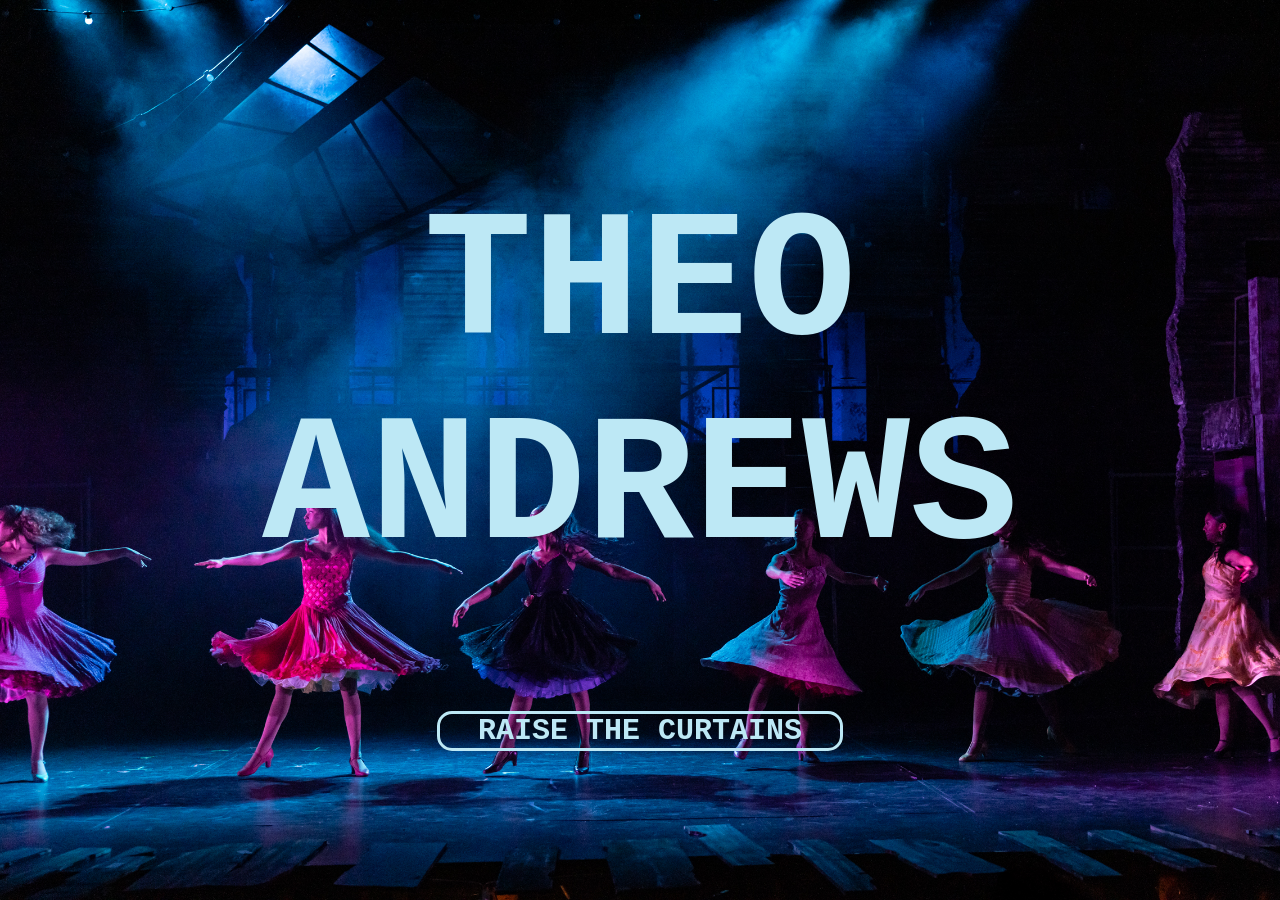
<file: index.html>
<!-- Final Project
Requirements
[ yes ] Customized HTML Page #1
[ yes ] Customized HTML Page #2 
[ yes ] Customized HTML Page #3
[ yes ] Customized HTML Page #4

Select ONE Additional Feature to Add  
[ no ] Feature 1 - Google Font
[ no ] Feature 2 - Include jQuery
[ no ] Feature 3 - Embed Code from Spotify/Google Docs/YouTube
[ yes ] Feature 4 - Customized HTML Page #5
-->


<!DOCTYPE html>
<html>
    <head>
        <meta charset="utf-8">
        <title>Challenge: Fancy font families</title>
        <style>
        body{
            background-image: url("pls.jpg");
            background-size: cover;
            background-repeat: unset;
            background-attachment: fixed;
        } 
        h1{
            color: rgb(189, 232, 245);
            font-size: 180px;
            font-family: "Courier", monospace;
        }
        h3{
            color: rgb(189, 232, 245);
            font-size: 30px;
            width: 400px;
            font-family: "Courier", monospace;
            border: 3px solid rgb(189, 232, 245);
            border-radius: 15px;
        }
        h3:hover{
            color: rgb(189, 232, 245);
            font-size: 30px;
            width: 400px;
            font-family: "Courier", monospace;
            border: 3px solid rgb(189, 232, 245);
            border-radius: 15px;
            opacity: 80%;
        }
        a {
            text-decoration: none; 
            color: inherit;        
        }
        </style>
    </head>
    <body>
    <center>
    <br> <br> <br> 
    <h1>THEO ANDREWS</h1>
    <h3>
        <a href="aboutme.html">
            RAISE THE CURTAINS
        </a>
    </h3>
    </center>
    </body>
</html>
</file>
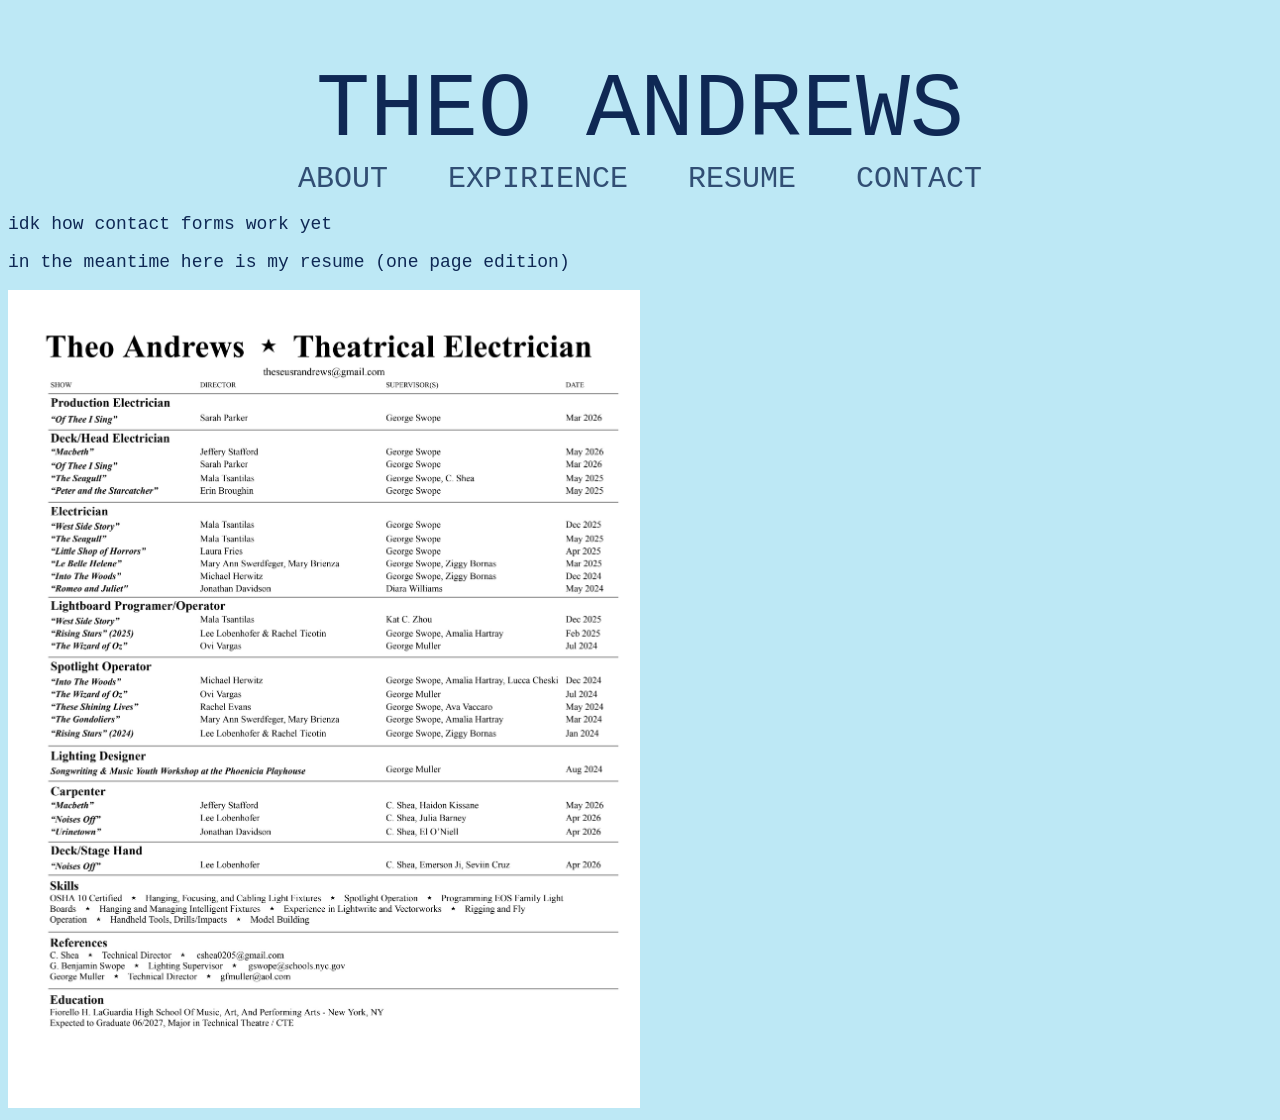
<file: contact.html>
<!DOCTYPE html>
<html>
    <head>
        <meta charset="utf-8">
        <title>Contact </title>
        <style>
        body{
            background-color: rgb(189, 232, 245);
        }
        .h1{
            color: rgb(15, 40, 84);
            text-align: center;
            font-family: "Courier", monospace;
            font-size: 90px;
            margin-top: 60px;
            margin-bottom: -10px;
            padding: 0;
        }
        .pages {
            color: rgb(15, 40, 84);
            text-align: center;
            font-family: "Courier", monospace;
            font-size: 30px;
            margin: 0;
            padding: 0;
            opacity: 90%;
            width:100%;
            overflow:auto;
            display: inline;
            padding-left: 30px;
            padding-right: 30px;
            /* background-color: pink; */
            width: fit-content;
            opacity: 80%
        }
        .pages:hover {
            color: rgb(15, 40, 84);
            text-align: center;
            font-family: "Courier", monospace;
            font-size: 30px;
            margin: 0;
            padding: 0;
            opacity: 90%;
            width:100%;
            overflow:auto;
            display: inline;
            padding-left: 30px;
            padding-right: 30px;
            /* background-color: pink; */
            width: fit-content;
        }
        .bigpages {
            display:flex;
            justify-content:center;
            margin-top: 10px;
        }
        a {
            text-decoration: none; 
            color: inherit;        
        }
        #me {
            padding-top: 50px;
            width: 30%;
            float:left
        }
        h1 {
            color: rgb(15, 40, 84);
            font-family: "Courier", monospace;
            margin-bottom: -10px;
            font-size: 25px;
        }
        p {
            color: rgb(15, 40, 84);
            font-family: "Courier", monospace;
            font-size: 18px;
        }
        .text {
            padding-top: 50px;
            padding-left: 50px;
            float:left;
            width: 50%;
        }
        .padding {
            width: 10%;
            float: left;
        }
        </style>
    </head>
    <body>


        <p class="h1">THEO ANDREWS</p>
        <div class="bigpages"> 
        <div class="pages"><a target="_blank" href="aboutme.html">ABOUT</a></div>
        <div class="pages"><a target="_blank" href="art.html">EXPIRIENCE</a></div>
        <div class="pages"><a target="_blank" href="resume.html">RESUME</a></div>
        <div class="pages"><a target="_blank" href="contact.html">CONTACT</a></div>
    </div>
    
    <p>idk how contact forms work yet</p>
    <p>in the meantime here is my resume (one page edition)</p>
    <img src="resume.jpg" width="50%">
    </body>
</html>
</file>
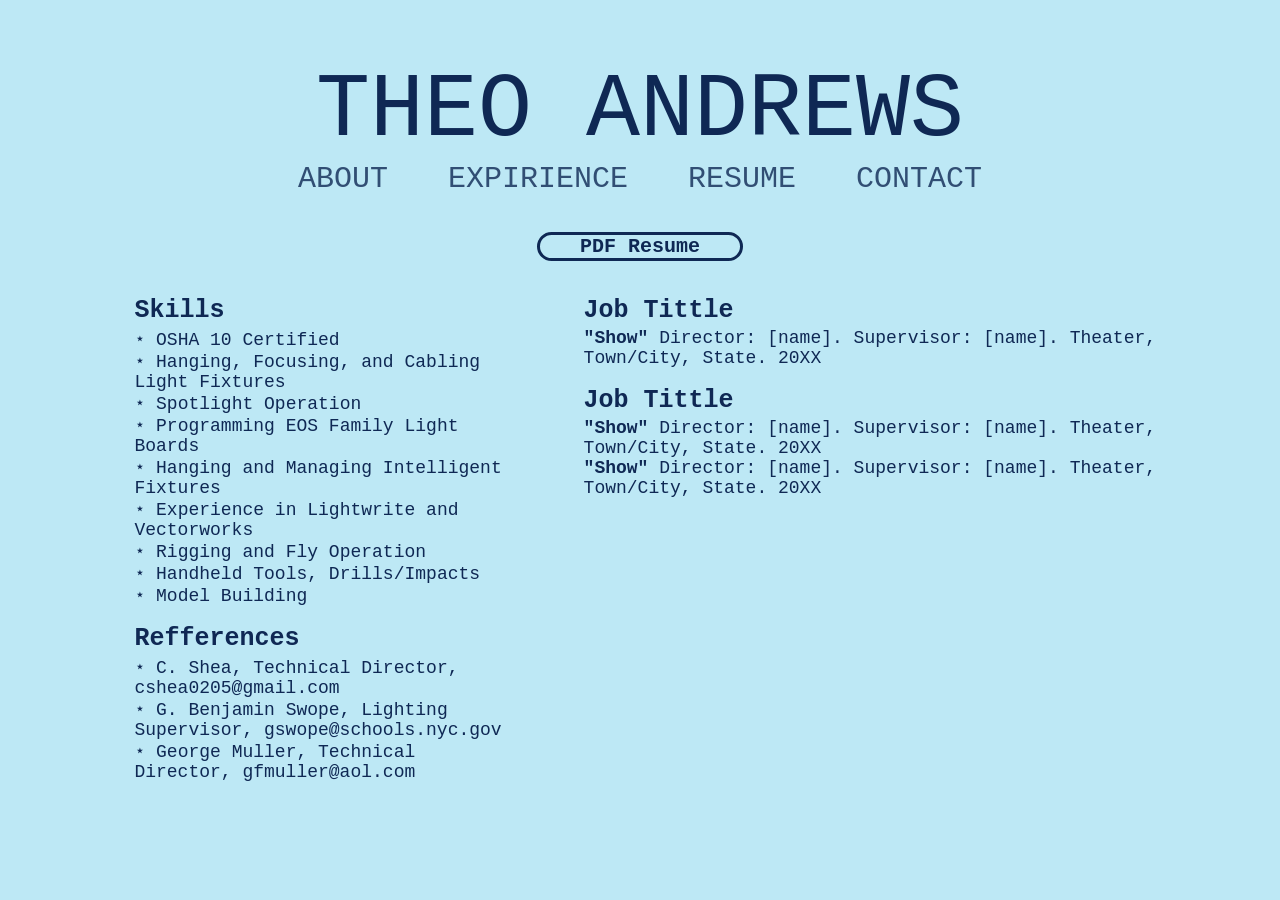
<file: resume.html>
<!DOCTYPE html>
<html>
    <head>
        <meta charset="utf-8">
        <title>Resume </title>
        <style>
        body{
            background-color: rgb(189, 232, 245);
        }
        .h1{
            color: rgb(15, 40, 84);
            text-align: center;
            font-family: "Courier", monospace;
            font-size: 90px;
            margin-top: 60px;
            margin-bottom: -10px;
            padding: 0;
        }
        .pages {
            color: rgb(15, 40, 84);
            text-align: center;
            font-family: "Courier", monospace;
            font-size: 30px;
            margin: 0;
            padding: 0;
            opacity: 90%;
            width:100%;
            overflow:auto;
            display: inline;
            padding-left: 30px;
            padding-right: 30px;
            width: fit-content;
            opacity: 80%
        }
        .pages:hover {
            color: rgb(15, 40, 84);
            text-align: center;
            font-family: "Courier", monospace;
            font-size: 30px;
            margin: 0;
            padding: 0;
            opacity: 90%;
            width:100%;
            overflow:auto;
            display: inline;
            padding-left: 30px;
            padding-right: 30px;
            /* background-color: pink; */
            width: fit-content;
        }
        .bigpages {
            display:flex;
            justify-content:center;
            margin-top: 10px;
        }
        a {
            text-decoration: none; 
            color: inherit;        
        }
        h1 {
            color: rgb(15, 40, 84);
            font-family: "Courier", monospace;
            margin-bottom: -15px;
            font-size: 25px;
        }
        p {
            color: rgb(15, 40, 84);
            font-family: "Courier", monospace;
            font-size: 18px;
        }
        .skillz {
            width: 30%;
            float:left;
        }
        .xp {
            width: 50%;
            padding-left: 70px;
            float:left;
        }
        #big {
            font-size: 50px;
            text-align: center;
            display: block;
        }
        .h3 a{
            color: rgb(15, 40, 84);
            font-size: 20px;
            width: 200px;
            height: fit-content;
            font-family: "Courier", monospace;
            border: 3px solid rgb(15, 40, 84);
            border-radius: 20px;
            text-align: center;
            margin:auto;
            display: block;
        }
        .h3 a:hover{
            color: rgb(15, 40, 84);
            font-size: 20px;
            width: 200px;
            text-align: center;
            margin:auto;
            font-family: "Courier", monospace;
            border: 3px solid rgb(15, 40, 84);
            border-radius: 20px;
            opacity: 80%;
        }
        .padding {
            width: 10%;
            float: left;
        }
        </style>
    </head>
    <body>


       <p class="h1">THEO ANDREWS</p>
        <div class="bigpages"> 
        <div class="pages"><a target="_blank" href="aboutme.html">ABOUT</a></div>
        <div class="pages"><a target="_blank" href="art.html">EXPIRIENCE</a></div>
        <div class="pages"><a target="_blank" href="resume.html">RESUME</a></div>
        <div class="pages"><a target="_blank" href="contact.html">CONTACT</a></div>
    </div>
    <br> <br>
    <div class="h3">
        <a href="https://aleacerhavist.com/">
            <strong>PDF Resume</strong>
        </a>
        <br>
    </div>
    <div class="padding"><br></div>
    <div class="skillz">
        <h1>Skills</h1>
        <p>⋆ OSHA 10 Certified 
            <br>⋆ Hanging, Focusing, and Cabling Light Fixtures
            <br>⋆ Spotlight Operation
            <br>⋆ Programming EOS Family Light Boards 
            <br>⋆ Hanging and Managing Intelligent Fixtures
            <br>⋆ Experience in Lightwrite and Vectorworks
            <br>⋆ Rigging and Fly Operation
            <br>⋆ Handheld Tools, Drills/Impacts
            <br>⋆ Model Building
        </p>
        <h1>Refferences</h1>
        <p>
            ⋆ C. Shea, Technical Director, cshea0205@gmail.com <br>
            ⋆ G. Benjamin Swope, Lighting Supervisor, gswope@schools.nyc.gov <br>
            ⋆ George Muller, Technical Director, gfmuller@aol.com
        </p>
    </div>
    <div class="xp">
        <h1>Job Tittle</h1>
        <p><strong>"Show"</strong> Director: [name]. Supervisor: [name]. Theater, Town/City, State. 20XX</P>
        <h1>Job Tittle</h1>
        <p><strong>"Show"</strong> Director: [name]. Supervisor: [name]. Theater, Town/City, State. 20XX
        <br><strong>"Show"</strong> Director: [name]. Supervisor: [name]. Theater, Town/City, State. 20XX</P>
    </div>
    <div class="padding"><br></div>
    </body>
</html>
</file>
